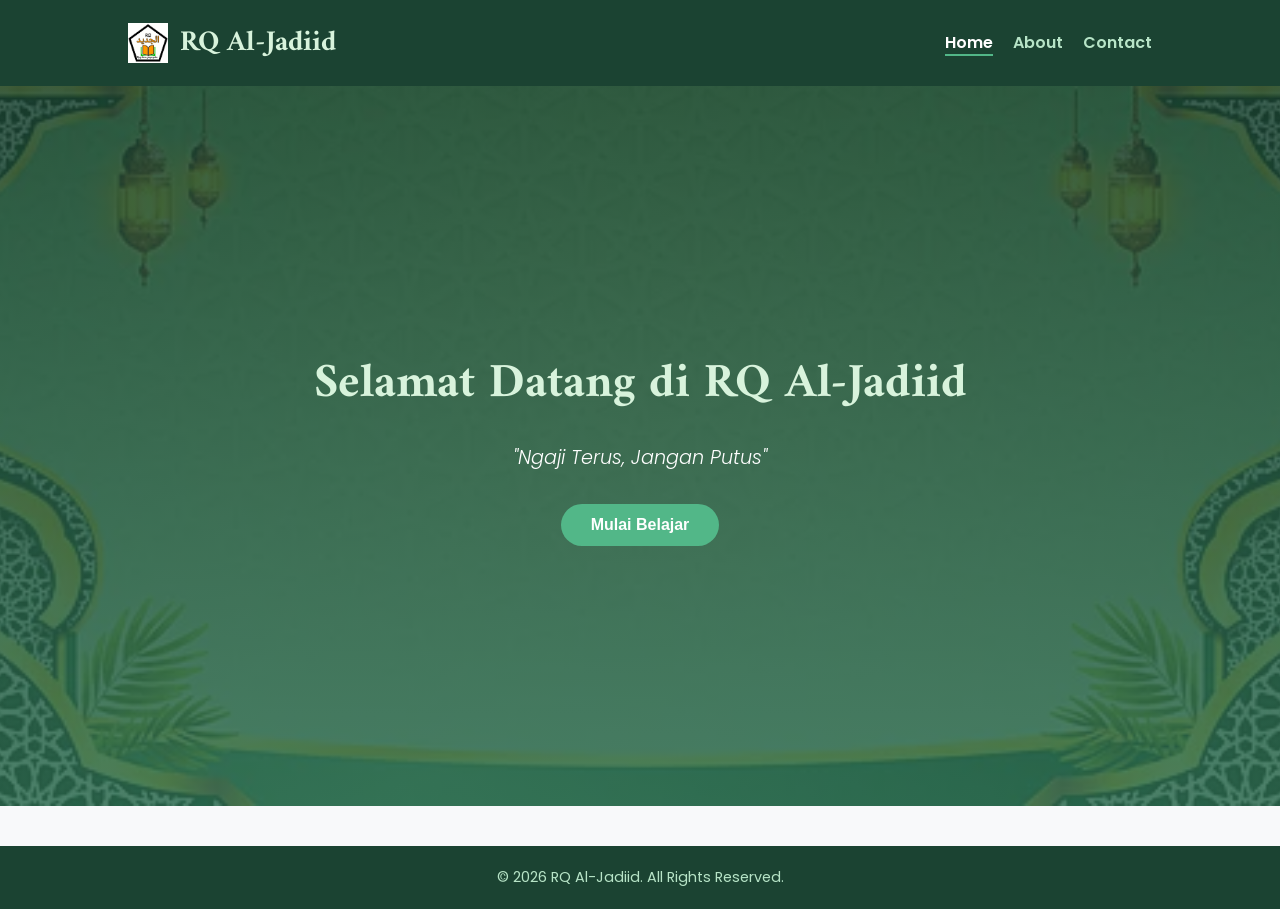
<file: index.html>
<!DOCTYPE html>
<html lang="id">
<head>
    <meta charset="UTF-8">
    <meta name="viewport" content="width=device-width, initial-scale=1.0">
    <title>Home - RQ Al-Jadiid</title>
    <link rel="stylesheet" href="style.css">
</head>
<body>

    <nav class="navbar">
        <div class="logo">
            <img src="RQ Al-Jadiid.jpg" alt="Logo RQ Al-Jadiid" class="logo-img">
            <span>RQ Al-Jadiid</span>
            </div>
        <ul class="nav-links">
            <li><a href="index.html" class="active">Home</a></li>
            <li><a href="about.html">About</a></li>
            <li><a href="contact.html">Contact</a></li>
        </ul>
    </nav>

    <header class="hero">
        <div class="hero-content">
            <h1>Selamat Datang di RQ Al-Jadiid</h1>
            <p>"Ngaji Terus, Jangan Putus"</p>
            <button id="btnBelajar" class="btn-main">Mulai Belajar</button>
        </div>
    </header>

    <footer>
        <p>&copy; 2026 RQ Al-Jadiid. All Rights Reserved.</p>
    </footer>

    <script src="script.js"></script>
</body>
</html>
</file>
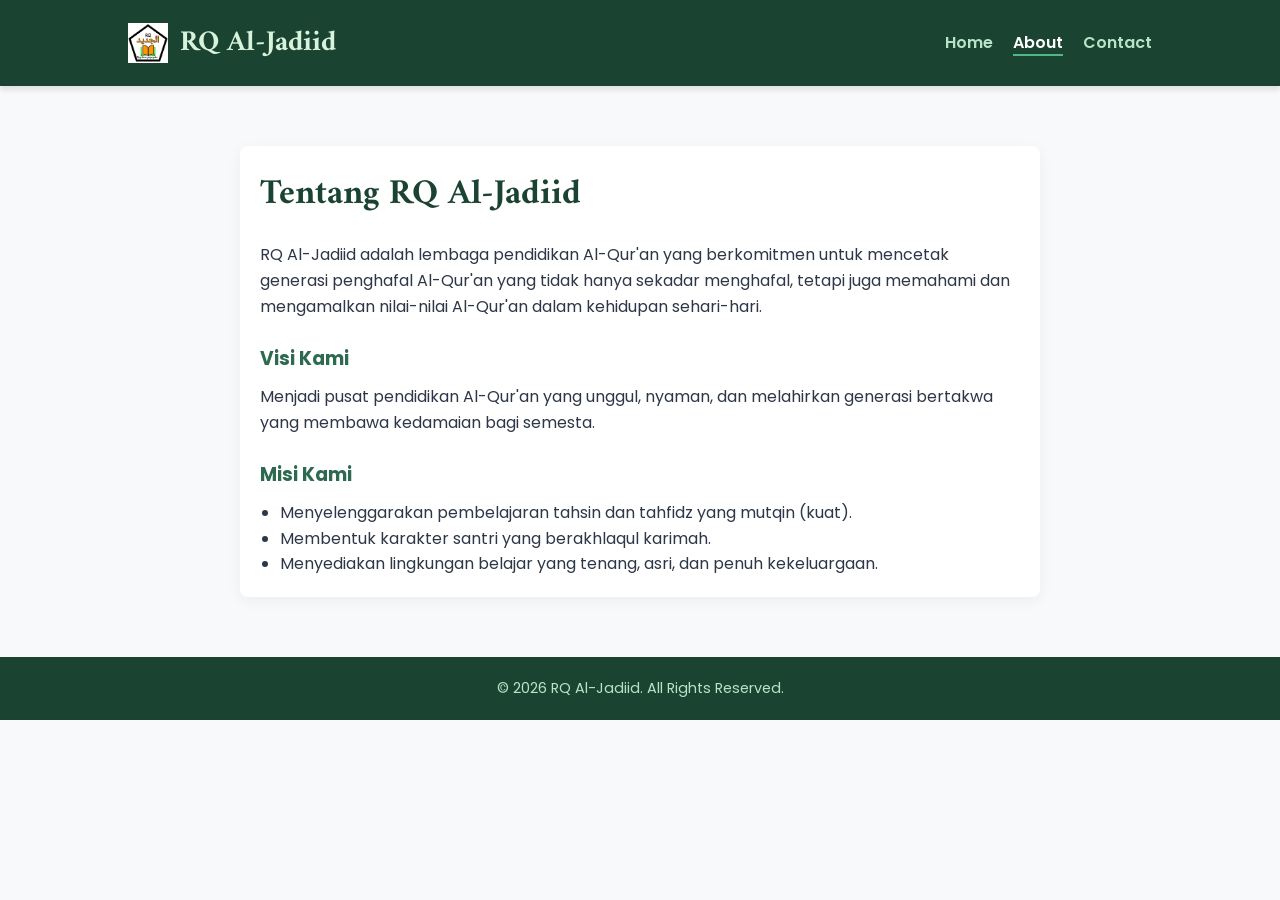
<file: about.html>
<!DOCTYPE html>
<html lang="id">
<head>
    <meta charset="UTF-8">
    <meta name="viewport" content="width=device-width, initial-scale=1.0">
    <title>About Us - RQ Al-Jadiid</title>
    <link rel="stylesheet" href="style.css">
</head>
<body>

    <nav class="navbar">
        <div class="logo">
            <img src="RQ Al-Jadiid.jpg" alt="Logo RQ Al-Jadiid" class="logo-img">
            <span>RQ Al-Jadiid</span>
            </div>
        <ul class="nav-links">
            <li><a href="index.html">Home</a></li>
            <li><a href="about.html" class="active">About</a></li>
            <li><a href="contact.html">Contact</a></li>
        </ul>
    </nav>

    <main class="container">
        <section class="about-section">
            <h2>Tentang RQ Al-Jadiid</h2>
            <p>RQ Al-Jadiid adalah lembaga pendidikan Al-Qur'an yang berkomitmen untuk mencetak generasi penghafal Al-Qur'an yang tidak hanya sekadar menghafal, tetapi juga memahami dan mengamalkan nilai-nilai Al-Qur'an dalam kehidupan sehari-hari.</p>
            
            <h3>Visi Kami</h3>
            <p>Menjadi pusat pendidikan Al-Qur'an yang unggul, nyaman, dan melahirkan generasi bertakwa yang membawa kedamaian bagi semesta.</p>
            
            <h3>Misi Kami</h3>
            <ul>
                <li>Menyelenggarakan pembelajaran tahsin dan tahfidz yang mutqin (kuat).</li>
                <li>Membentuk karakter santri yang berakhlaqul karimah.</li>
                <li>Menyediakan lingkungan belajar yang tenang, asri, dan penuh kekeluargaan.</li>
            </ul>
        </section>
    </main>

    <footer>
        <p>&copy; 2026 RQ Al-Jadiid. All Rights Reserved.</p>
    </footer>

    <script src="script.js"></script>
</body>
</html>
</file>
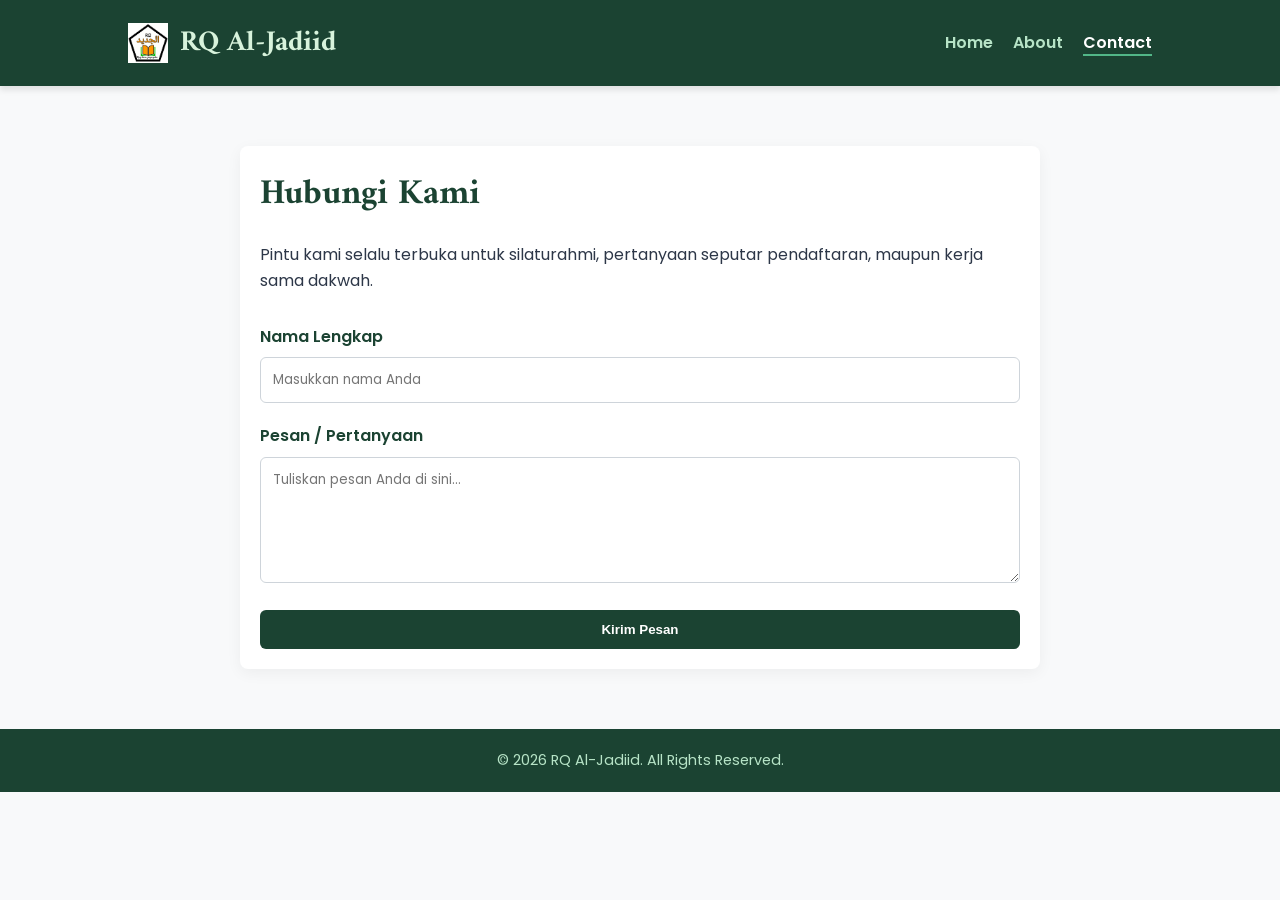
<file: contact.html>
<!DOCTYPE html>
<html lang="id">
<head>
    <meta charset="UTF-8">
    <meta name="viewport" content="width=device-width, initial-scale=1.0">
    <title>Contact - RQ Al-Jadiid</title>
    <link rel="stylesheet" href="style.css">
</head>
<body>

    <nav class="navbar">
        <div class="logo">
            <img src="RQ Al-Jadiid.jpg" alt="Logo RQ Al-Jadiid" class="logo-img">
            <span>RQ Al-Jadiid</span>
            </div>
        <ul class="nav-links">
            <li><a href="index.html">Home</a></li> 
            <li><a href="about.html">About</a></li>
            <li><a href="contact.html" class="active">Contact</a></li>
        </ul>
    </nav>

    <main class="container">
        <section class="contact-section">
            <h2>Hubungi Kami</h2>
            <p>Pintu kami selalu terbuka untuk silaturahmi, pertanyaan seputar pendaftaran, maupun kerja sama dakwah.</p>
            
            <form id="contactForm" class="form-kontak">
                <div class="form-group">
                    <label for="nama">Nama Lengkap</label>
                    <input type="text" id="nama" required placeholder="Masukkan nama Anda">
                </div>
                <div class="form-group">
                    <label for="pesan">Pesan / Pertanyaan</label>
                    <textarea id="pesan" rows="5" required placeholder="Tuliskan pesan Anda di sini..."></textarea>
                </div>
                <button type="submit" class="btn-submit">Kirim Pesan</button>
            </form>
        </section>
    </main>

    <footer>
        <p>&copy; 2026 RQ Al-Jadiid. All Rights Reserved.</p>
    </footer>

    <script src="script.js"></script>
</body>
</html>
</file>
<file: style.css>
/* Pengaturan Dasar & Font */
@import url('https://fonts.googleapis.com/css2?family=Amiri:ital@0;1&family=Poppins:wght@300;400;600&display=swap');

* {
    margin: 0;
    padding: 0;
    box-sizing: border-box;
}

body {
    font-family: 'Poppins', sans-serif;
    background-color: #f8f9fa; /* Warna putih gading yang lembut */
    color: #2d3748;
    line-height: 1.6;
}

/* Navigasi */
.navbar {
    display: flex;
    justify-content: space-between;
    align-items: center;
    background-color: #1b4332; /* Hijau Islami Tua */
    padding: 20px 10%;
    color: white;
    box-shadow: 0 4px 6px rgba(0,0,0,0.1);
}

.navbar .logo {
    font-family: 'Amiri', serif; /* Font bergaya Arab/Klasik */
    font-size: 1.8rem;
    font-weight: bold;
    color: #d8f3dc;
    display: flex;
    align-items: center;
    gap: 12px;
}

.logo-img {
    height: 40px;
    width: auto;
    object-fit: contain;
}

.nav-links {
    list-style: none;
    display: flex;
}

.nav-links li {
    margin-left: 20px;
}

.nav-links a {
    color: #b7e4c7;
    text-decoration: none;
    font-weight: 600;
    transition: color 0.3s ease;
}

.nav-links a:hover, .nav-links a.active {
    color: #ffffff;
    border-bottom: 2px solid #52b788;
}

/* Hero Section (Home) */
.hero {
    height: 80vh;
    background: linear-gradient(rgba(27, 67, 50, 0.85), rgba(45, 106, 79, 0.85)), url('pngtree-green-islamic-background-vector-image_20946434.webp') no-repeat center center/cover;
    display: flex;
    justify-content: center;
    align-items: center;
    text-align: center;
    color: white;
    padding: 0 20px;
}

.hero-content h1 {
    font-family: 'Amiri', serif;
    font-size: 3rem;
    margin-bottom: 20px;
    color: #d8f3dc;
}

.hero-content p {
    font-size: 1.2rem;
    max-width: 600px;
    margin: 0 auto 30px auto;
    font-style: italic;
    font-weight: 300;
}

.btn-main {
    background-color: #52b788;
    color: white;
    border: none;
    padding: 12px 30px;
    font-size: 1rem;
    font-weight: bold;
    border-radius: 25px;
    cursor: pointer;
    transition: background 0.3s ease;
}

.btn-main:hover {
    background-color: #40916c;
}

/* Konten Utama (About & Contact) */
.container {
    max-width: 800px;
    margin: 60px auto;
    padding: 20px;
    background: white;
    border-radius: 8px;
    box-shadow: 0 4px 15px rgba(0,0,0,0.05);
}

.about-section h2, .contact-section h2 {
    font-family: 'Amiri', serif;
    color: #1b4332;
    font-size: 2.2rem;
    margin-bottom: 20px;
}

.about-section h3 {
    color: #2d6a4f;
    margin-top: 25px;
    margin-bottom: 10px;
}

.about-section ul {
    margin-left: 20px;
    margin-top: 10px;
}

/* Form Kontak */
.form-kontak {
    margin-top: 30px;
}

.form-group {
    margin-bottom: 20px;
}

.form-group label {
    display: block;
    margin-bottom: 8px;
    font-weight: 600;
    color: #1b4332;
}

.form-group input, .form-group textarea {
    width: 100%;
    padding: 12px;
    border: 1px solid #ced4da;
    border-radius: 6px;
    font-family: inherit;
}

.form-group input:focus, .form-group textarea:focus {
    outline: none;
    border-color: #52b788;
}

.btn-submit {
    background-color: #1b4332;
    color: white;
    border: none;
    padding: 12px 25px;
    font-weight: bold;
    border-radius: 6px;
    cursor: pointer;
    width: 100%;
    transition: background 0.3s ease;
}

.btn-submit:hover {
    background-color: #2d6a4f;
}

/* Footer */
footer {
    text-align: center;
    padding: 20px;
    background-color: #1b4332;
    color: #b7e4c7;
    font-size: 0.9rem;
    position: relative;
    bottom: 0;
    width: 100%;
    margin-top: 40px;
}
</file>
